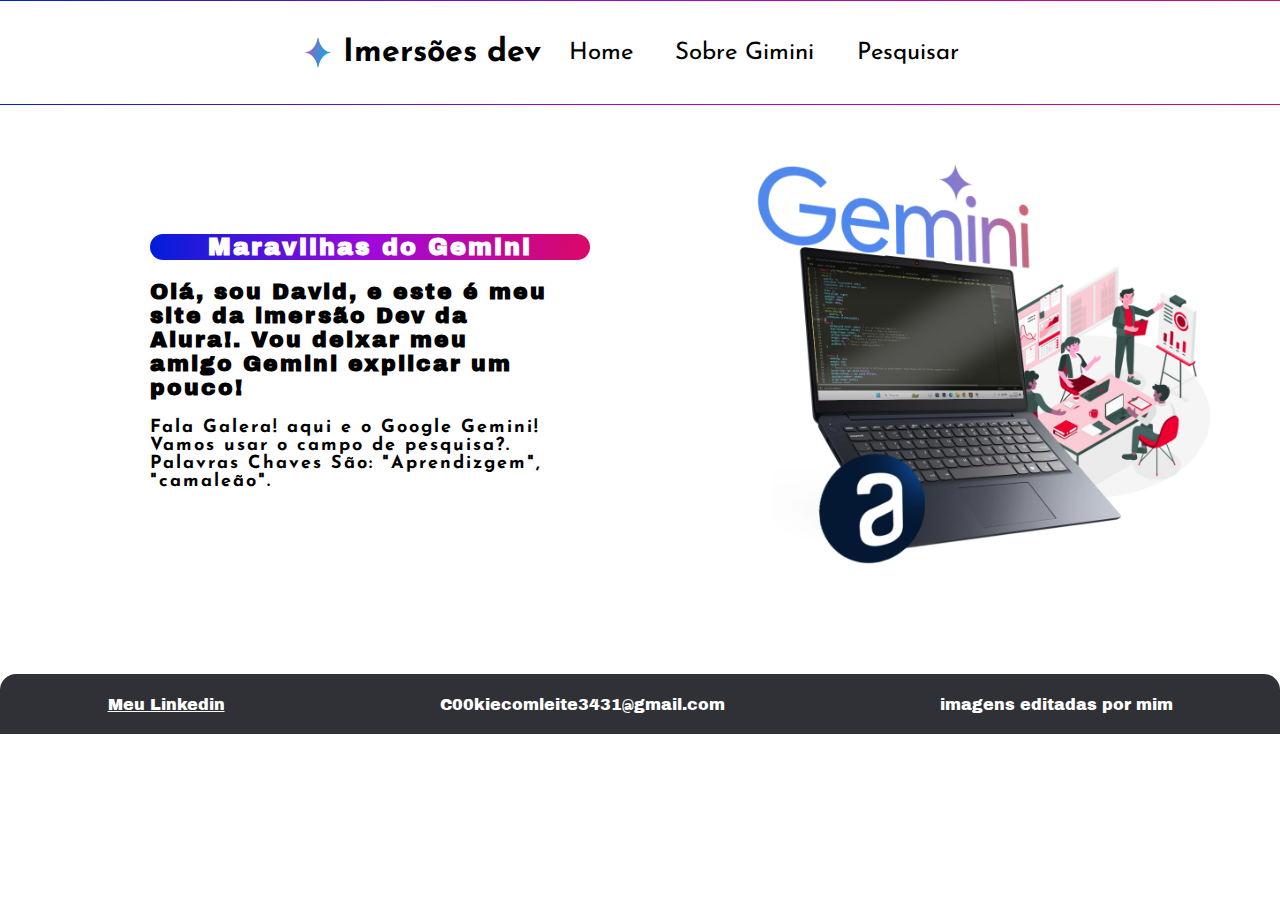
<file: index.html>
<!-- Ola pessoa da alura! codigo criado por mim com o material de voces e com ajuda do google gemini
ʕ/　·ᴥ·ʔ/
 -->
<!DOCTYPE html>
<html lang="pt-br">  <!-- linguagem da pagina -->
<!-- basico -->
<head>
  <meta charset="UTF-8">
  <meta name="viewport" content="width=device-width, initial-scale=1.0">
  <title>Gemini AI e o Futuro</title>
  <link rel="stylesheet" type="text/css" href="style.css"> <!-- meu css -->
</head>

<body>
  <header>
    <img src="logo.png" class="logo">
    <h1>Imersões dev</h1>
    <!-- botoes -->
    <div class="menu">
    <button onclick="window.location.href='indexpag1.html'">Home</button>
    <button onclick="window.location.href='pag2.html'">Sobre Gimini</button>
    <button class="pesquisar" onclick="window.location.href='pag3.html'">Pesquisar</button>
    </div>
  </header>

  <main>
    <div class="texto">
      <h2 class="titulo">Maravilhas do Gemini</h2>
      <h2 class="legenda">Olá, sou David, e este é meu site da imersão Dev da Alura!. Vou deixar meu amigo Gemini explicar um pouco!</h2>
      <h2 class="textoia">
      Fala Galera! aqui e o Google Gemini! Vamos usar o campo de pesquisa?. Palavras Chaves São: "Aprendizgem", "camaleão".</h2>
    </div>
    <div class="image">
      <img src="back.png">
    </div>
  </main>
  <footer>
  <a href="https://www.linkedin.com/in/david-buena-623977280/" target="blank">Meu Linkedin</a> 
  <p>C00kiecomleite3431@gmail.com</p>
  <p>imagens editadas por mim</p>

  </footer>
    <script src="app.js"></script>
</body>
</html>
</file>
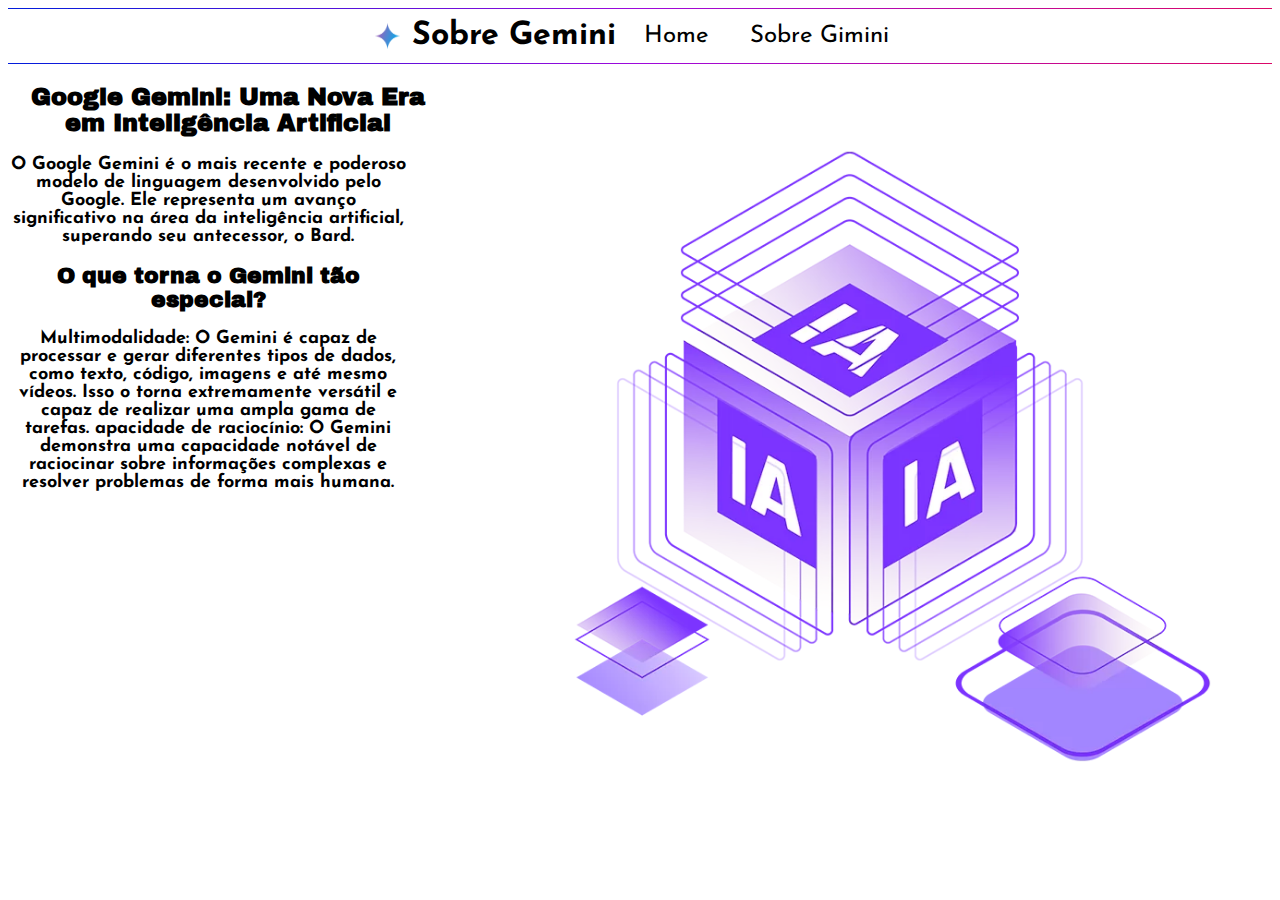
<file: pag2.html>
<!-- Ola pessoa da alura! codigo criado por mim com o material de voces e com ajuda do google gemini
ʕ/　·ᴥ·ʔ/
 -->
<!DOCTYPE html>
<html lang="pt-br">  <!-- linguagem da pagina -->
<!-- basico -->
<head>
  <meta charset="UTF-8">
  <meta name="viewport" content="width=device-width, initial-scale=1.0">
  <title>(Sobre)Gemini AI e o Futuro</title>
  <link rel="stylesheet" type="text/css" href="style2.css"> <!-- meu css -->
</head>

<body>
  <header>
    <img src="logo.png" class="logo">
    <h1>Sobre Gemini</h1>
    <!-- botoes -->
    <div class="menu">
    <button onclick="window.location.href='index.html'">Home</button>
    <button onclick="window.location.href='pag2.html'">Sobre Gimini</button>
    </div>
  </header>

  <main>
    <div class="texto">
      <h2 class="titulo">Google Gemini: Uma Nova Era em Inteligência Artificial</h2>
      <h2 class="textoia">
        O Google Gemini é o mais recente e poderoso modelo de linguagem desenvolvido pelo Google. Ele representa um avanço significativo na área da inteligência artificial, superando seu antecessor, o Bard.</h2>
      <h2 class="legenda">O que torna o Gemini tão especial?</h2>
      <h2 class="textoia">Multimodalidade: O Gemini é capaz de processar e gerar diferentes tipos de dados, como texto, código, imagens e até mesmo vídeos. Isso o torna extremamente versátil e capaz de realizar uma ampla gama de tarefas.
      apacidade de raciocínio: O Gemini demonstra uma capacidade notável de raciocinar sobre informações complexas e resolver problemas de forma mais humana.</h2>
    </div>
    <div class="image">
      <img src="back2.png">
    </div>
  </main>
</body>
</html>
</file>
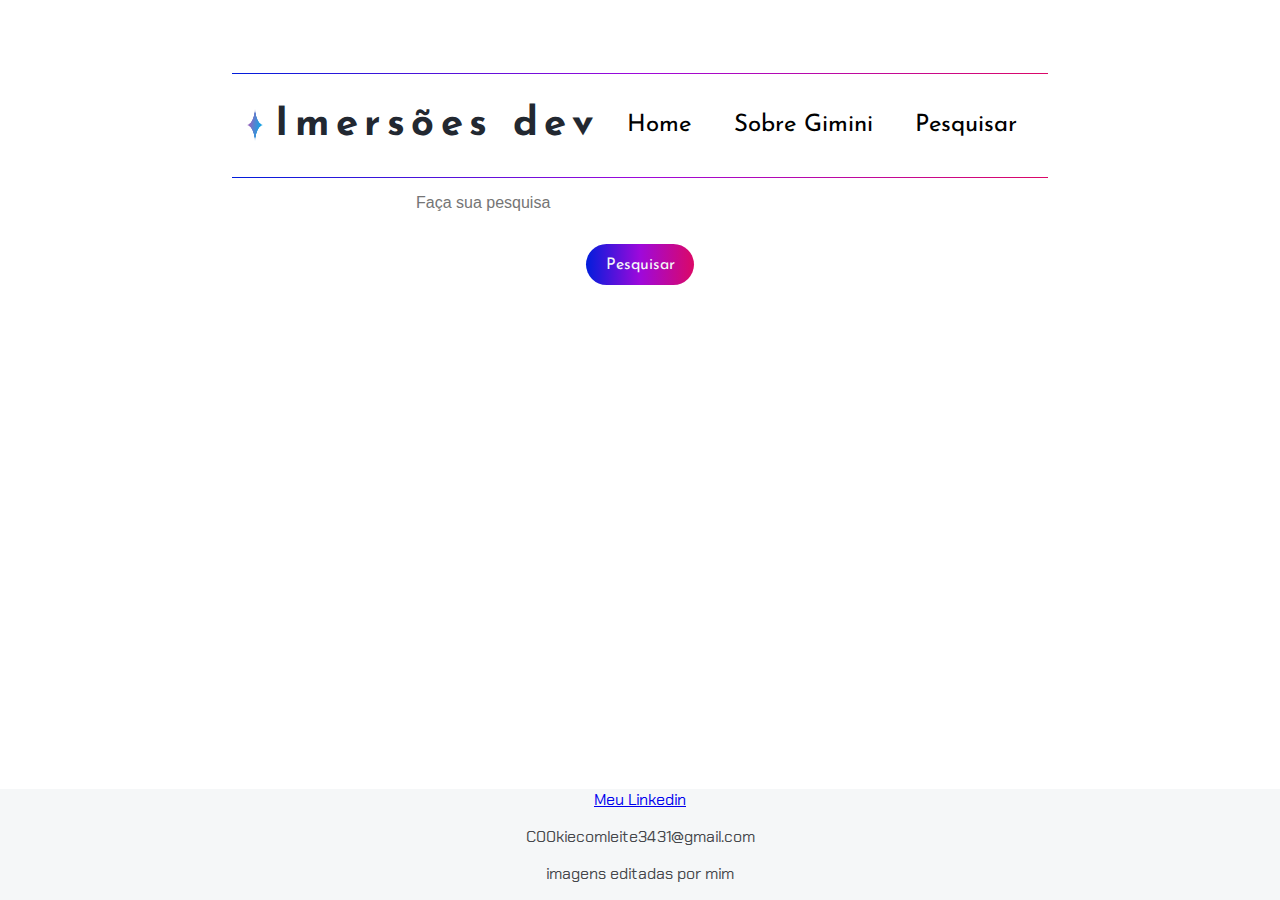
<file: pag3.html>
<!DOCTYPE html>
<html lang="pt-br">

<head>
    <meta charset="UTF-8">
    <meta name="viewport" content="width=device-width, initial-scale=1.0">
    <link rel="stylesheet" href="stye3.css">
    <title>Pesquisa</title>
</head>

<body>
  <header>
    <img src="logo.png" class="logo">
    <h1>Imersões dev</h1>
    <!-- botoes -->
    <div class="menu">
    <button onclick="window.location.href='index.html'">Home</button>
    <button onclick="window.location.href='pag2.html'">Sobre Gimini</button>
    <button class="pesquisar" onclick="window.location.href='pag3.html'">Pesquisar</button>
    </div>
  </header>
    <main>
        <section >
            <input type="text" placeholder="Faça sua pesquisa" id="campo-pesquisa">
            <button onclick = "pesquisar()">Pesquisar</button>
        </section>

        <section class="resultados-pesquisa" id = "resultados-pesquisa">

    </main>

    <footer>

  <a href="https://www.linkedin.com/in/david-buena-623977280/" target="blank">Meu Linkedin</a> 
  <p>C00kiecomleite3431@gmail.com</p>
  <p>imagens editadas por mim</p>
    </footer>
    <script src="dados.js"></script>
    <script src="animcao.js"></script>
</body>

</html>
</file>
<file: style.css>
@import url('https://fonts.googleapis.com/css2?family=Archivo+Black&family=Handjet:wght@100..900&family=Josefin+Sans:ital,wght@0,100..700;1,100..700&family=Orbitron:wght@400..900&display=swap');
/*animcao */
.texto {
  opacity: 0;
  transform: translateX(-100%);
  transition: all 1.6s ease-in-out;
  /*animacao */
  flex: 1;
  top:0;
  text-align: left;
  margin-top: -150px;
  margin-left: 150px;
  height: 200px;
  width: 300px;
  letter-spacing: 2px;
}
/* animção tabem */
.texto.active{
    opacity: 1;
  transform: translateX(0);
}
body {
    background-color: white; /* Cor de fundo da página */
    flex-direction: column; /* Alinha os itens na vertical */
    align-items: center; /* Centraliza os itens horizontalmente */
    justify-content: center; /* Centraliza os itens verticalmente */
    height: 100vh; /* Preenche a altura total da viewport */
    margin: 0; /* Remove a margem padrão */
    padding: 0; /* Remove o padding padrão */
}


header {
  padding: 2px;
  margin: 0px;
  height: 11%;
  /* Remova a propriedade border e adicione as propriedades específicas para as bordas superior e inferior */
  border-top: 1px solid #D3D3D3;
  border-bottom: 1.7px solid #D3D3D3;
  border-image: linear-gradient(to right, #011DDB, #9E09DB, #DB0867) 1 round;
  justify-content: center;
  align-items: center;
  display: flex;
  background-color: white;
  border-radius: 0px 0px 16px 16px;
}

h1{
  font-family: "Josefin Sans";
  margin: 9px;
}
h2{
  font-family: "Archivo Black";
  max-width: 400px
}
.logo{
  margin: 3px;
  width: 2%;
  height: 36%;
}
button{
    font-family: "Josefin Sans";
    padding: 0.8rem 1.2rem; /* Espaçamento interno do botão */
    border: none; /* Remove a borda padrão */
    border-radius: 1.5rem; /* Borda arredondada */
    background-color: transparent; /* Cor de fundo do botão */
    color: black; /* Cor do texto do botão */
    font-size: 1.5rem; /* Tamanho da fonte */
    cursor: pointer; /* Muda o cursor para indicar que é clicável */
}
.pesquisa {
    /* Estilo específico para o botão de pesquisa */
    padding: 0.5rem 0.5rem; /* Espaçamento interno do botão */
    background-color: none;
    color: black;
    font-size: 0.9rem; 
}
.pesquisa:hover {
    /* Estilo quando o mouse passa por cima */
    background-color: #DC2C87; /* Verde mais escuro */
    box-shadow: 0px 5px 10px rgba(0, 0, 0, 0.2);
    transform: scale(1.09); /* Aumenta ligeiramente o tamanho */
}
button:hover{
    background-color: white;
        /* Estilo quando o mouse passa por cima */
    box-shadow: 0px 5px 10px rgba(0, 0, 0, 0.2);
    transform: scale(1.02); /* Aumenta ligeiramente o tamanho */
}
input{
  border-color: #DC2C87;
  border-radius: 20px;
}
main {
  display: flex;
  justify-content: space-between;
  align-items: center;
}
footer{
  font-family: "Archivo Black";
  color: white;
  display: flex;
  justify-content: space-between;
  background-color: #2F3136;
  height: 60px;
  border-radius: 16px 16px 0px 0px ;
  justify-content: center;
  align-items: center;
  justify-content: space-around;
}
a{
  color: white;
}
}

@keyframes wave {
  0% {
    background-position: 0% 50%;
  }
  50% {
    background-position: 100% 50%;
  }
  100% {
    background-position: 0% 50%;
  }
}
.image {
  flex: 1;
  text-align: center;
}

.image img {
  max-width: 100%;
}
.legenda{
  font-family: "Archivo Black";
  font-size: 22px;
}
.titulo{
  width: 90%;
  color: white;
  background-image: linear-gradient(to right, #011DDB, #9E09DB, #DB0867);
  border-radius: 40px;
  text-align: center;
  padding: 0px 20px;
}
.textoia{
  font-size: 18px;
  font-family: "Josefin Sans";

}
</file>
<file: style2.css>
@import url('https://fonts.googleapis.com/css2?family=Archivo+Black&family=Handjet:wght@100..900&family=Josefin+Sans:ital,wght@0,100..700;1,100..700&family=Orbitron:wght@400..900&display=swap');}
body {
    font-family: "Chakra Petch", sans-serif; /* Define a fonte padrão */
    background-color: #DDDDDD; /* Cor de fundo da página */
    display: flex; /* Usa Flexbox para layout */
    flex-direction: column; /* Alinha os itens na vertical */
    align-items: center; /* Centraliza os itens horizontalmente */
    justify-content: center; /* Centraliza os itens verticalmente */
    height: 100vh; /* Preenche a altura total da viewport */
    margin: 0; /* Remove a margem padrão */
    padding: 0; /* Remove o padding padrão */
}
main{
  text-align: center;
  display: flex;
}
.image {
  flex: 1;
  text-align: center;
}

.image img {
  max-width: 100%;
}
header {
  padding: 2px;
  margin: 0px;
  height: 11%;
  /* Remova a propriedade border e adicione as propriedades específicas para as bordas superior e inferior */
  border-top: 1px solid #D3D3D3;
  border-bottom: 1.7px solid #D3D3D3;
  border-image: linear-gradient(to right, #011DDB, #9E09DB, #DB0867) 1 round;
  justify-content: center;
  align-items: center;
  display: flex;
  background-color: white;
  border-radius: 0px 0px 16px 16px;
}

h1{
  font-family: "Josefin Sans";
  margin: 9px;
}
h2{
  font-family: "Archivo Black";
  max-width: 400px
}
.logo{
  margin: 3px;
  width: 2%;
  height: 36%;
}
button{
    font-family: "Josefin Sans";
    padding: 0.8rem 1.2rem; /* Espaçamento interno do botão */
    border: none; /* Remove a borda padrão */
    border-radius: 1.5rem; /* Borda arredondada */
    background-color: transparent; /* Cor de fundo do botão */
    color: black; /* Cor do texto do botão */
    font-size: 1.5rem; /* Tamanho da fonte */
    cursor: pointer; /* Muda o cursor para indicar que é clicável */
}
button:hover{
    background-color: white;
        /* Estilo quando o mouse passa por cima */
    box-shadow: 0px 5px 10px rgba(0, 0, 0, 0.2);
    transform: scale(1.02); /* Aumenta ligeiramente o tamanho */
}
input{
  border-color: #DC2C87;
  border-radius: 20px;
}
.legenda{
  font-family: "Archivo Black";
  font-size: 22px;
}
.titulo{
  color: black;
  border-radius: 40px;
  text-align: center;
  padding: 0px 20px;
}
.textoia{
  font-size: 18px;
  font-family: "Josefin Sans";

}
</file>
<file: stye3.css>
/* Importa a fonte Chakra Petch do Google Fonts */
@import url('https://fonts.googleapis.com/css2?family=Chakra+Petch:ital,wght@0,300;0,400;0,500;0,600;0,700;1,300;1,400;1,500;1,600;1,700&display=swap');
@import url('https://fonts.googleapis.com/css2?family=Archivo+Black&family=Handjet:wght@100..900&family=Josefin+Sans:ital,wght@0,100..700;1,100..700&family=Orbitron:wght@400..900&display=swap');
/* Estiliza o corpo da página */
body {
    font-family: "Chakra Petch", sans-serif; /* Define a fonte padrão */
    background-color: wh; /* Cor de fundo da página */
    display: flex; /* Usa Flexbox para layout */
    flex-direction: column; /* Alinha os itens na vertical */
    align-items: center; /* Centraliza os itens horizontalmente */
    justify-content: center; /* Centraliza os itens verticalmente */
    height: 100vh; /* Preenche a altura total da viewport */
    margin: 0; /* Remove a margem padrão */
    padding: 0; /* Remove o padding padrão */
}

/* Estiliza os títulos h1 */
h1 {
    font-size: 2.5rem; /* Tamanho da fonte */
    color: #222831; /* Cor do texto */
    text-align: center; /* Alinha o texto ao centro */
    letter-spacing: 0.4rem; /* Espaçamento entre letras */
}

/* Estiliza as seções da página */
section {
    display: flex; /* Usa Flexbox para layout */
    flex-direction: column; /* Alinha os itens na vertical */
    align-items: center; /* Centraliza os itens horizontalmente */
    margin-bottom: 3rem; /* Espaçamento abaixo de cada seção */
}
header {
  padding: 2px;
  margin: 0px;
  height: 11%;
  /* Remova a propriedade border e adicione as propriedades específicas para as bordas superior e inferior */
  border-top: 1px solid #D3D3D3;
  border-bottom: 1.7px solid #D3D3D3;
  border-image: linear-gradient(to right, #011DDB, #9E09DB, #DB0867) 1 round;
  justify-content: center;
  align-items: center;
  display: flex;
  background-color: white;
  border-radius: 0px 0px 16px 16px;
}

h1{
  font-family: "Josefin Sans";
  margin: 9px;
}
h2{
  font-family: "Archivo Black";
  max-width: 400px
}
.logo{
  margin: 3px;
  width: 2%;
  height: 36%;
}
button{
    font-family: "Josefin Sans";
    padding: 0.8rem 1.2rem; /* Espaçamento interno do botão */
    border: none; /* Remove a borda padrão */
    border-radius: 1.5rem; /* Borda arredondada */
    background-color: transparent; /* Cor de fundo do botão */
    color: black; /* Cor do texto do botão */
    font-size: 1.5rem; /* Tamanho da fonte */
    cursor: pointer; /* Muda o cursor para indicar que é clicável */
}
.pesquisa {
    /* Estilo específico para o botão de pesquisa */
    padding: 0.5rem 0.5rem; /* Espaçamento interno do botão */
    background-color: none;
    color: black;
    font-size: 0.9rem; 
}
.pesquisa:hover {
    /* Estilo quando o mouse passa por cima */
    background-color: #DC2C87; /* Verde mais escuro */
    box-shadow: 0px 5px 10px rgba(0, 0, 0, 0.2);
    transform: scale(1.09); /* Aumenta ligeiramente o tamanho */
}
button:hover{
    background-color: white;
        /* Estilo quando o mouse passa por cima */
    box-shadow: 0px 5px 10px rgba(0, 0, 0, 0.2);
    transform: scale(1.02); /* Aumenta ligeiramente o tamanho */
}
/* Estiliza os inputs dentro das seções */
section input {
    width: 30rem; /* Largura dos inputs */
    border: none; /* Remove a borda padrão */
    padding: 1rem; /* Espaçamento interno */
    border-radius: 1.5rem; /* Borda arredondada */
    margin-bottom: 1rem; /* Espaçamento abaixo dos inputs */
    color: #45474B; /* Cor do texto */
    font-size: 1rem; /* Tamanho da fonte */
    box-sizing: border-box; /* Inclui padding e border na largura total */
}

/* Estiliza os botões dentro das seções */
section button {
    padding: 0.8rem 1.2rem; /* Espaçamento interno do botão */
    border: none; /* Remove a borda padrão */
    border-radius: 1.5rem; /* Borda arredondada */
    background-image: linear-gradient(to right, #011DDB, #9E09DB, #DB0867);
    color: #F5F7F8; /* Cor do texto do botão */
    font-size: 1rem; /* Tamanho da fonte */
    cursor: pointer; /* Muda o cursor para indicar que é clicável */
}

/* Adiciona efeito hover ao botão de pesquisa */
section button:hover {
    background-color: #30475E; /* Muda a cor de fundo ao passar o mouse */
    box-shadow: 0 4px 8px rgba(0, 0, 0, 0.2); /* Adiciona uma sombra mais intensa */
}

/* Estiliza a caixa de resultados da pesquisa */
.resultados-pesquisa {
    width: 60rem; /* Largura máxima da caixa de resultados */
    height: 46vh; /* Altura máxima da caixa de resultados */
    overflow-y: auto; /* Adiciona rolagem vertical se necessário */
    margin-top: 1rem; /* Espaçamento acima da caixa de resultados */
    padding: 1rem; /* Espaçamento interno */
    border-radius: 0.6rem; /* Borda arredondada */
}

/* Estiliza cada item de resultado */
.item-resultado {
    background: #FFFFFF; /* Cor de fundo dos itens */
    border-radius: 0.6rem; /* Borda arredondada */
    padding: 1rem; /* Espaçamento interno */
    margin-bottom: 1rem; /* Espaçamento abaixo dos itens */
    box-shadow: 0 2px 4px rgba(0, 0, 0, 0.1); /* Sombra leve */
}

/* Estiliza os títulos dentro dos itens de resultado */
.item-resultado h2 {
    font-size: 1.5rem; /* Tamanho da fonte */
    color: #222831; /* Cor do texto */
}

/* Estiliza os links dentro dos itens de resultado */
.item-resultado a {
    text-decoration: none; /* Remove o sublinhado padrão dos links */
    color: #30475E; /* Cor do texto dos links */
}

/* Estiliza os links quando são passados o mouse sobre */
.item-resultado a:hover {
    text-decoration: underline; /* Adiciona sublinhado ao passar o mouse */
}

/* Estiliza a descrição meta dentro dos itens de resultado */
.descricao-meta {
    color: #45474B; /* Cor do texto */
    margin: 0.5rem 0; /* Margem acima e abaixo */
}

/* Estiliza o rodapé da página */
footer {
    background-color: #F5F7F8; /* Cor de fundo do rodapé */
    color: #45474B; /* Cor do texto */
    text-align: center; /* Alinha o texto ao centro */
    padding: 0; /* Espaçamento interno */
    width: 100%; /* Largura total da página */
    position: absolute; /* Posiciona o rodapé */
    bottom: 0; /* Alinha ao fundo da página */
    font-size: 1rem; /* Tamanho da fonte */
}

@media (max-width: 768px) {
    h1 {
        font-size: 2rem; /* Tamanho da fonte em telas menores */
        letter-spacing: 0.2rem; /* Espaçamento entre letras em telas menores */
    }

    section input {
        width: 25rem; /* Largura dos inputs em telas menores */
        padding: 0.8rem; /* Espaçamento interno em telas menores */
    }

    .resultados-pesquisa {
        width: 40rem; /* Largura da caixa de resultados em telas menores */
        height: 40vh; /* Altura da caixa de resultados em telas menores */
    }

    .item-resultado h2 {
        font-size: 1.3rem; /* Tamanho da fonte dos títulos em telas menores */
    }
}

/* Responsividade para celulares */
@media (max-width: 480px) {

    h1 {
        font-size: 1.8rem; /* Tamanho da fonte em telas pequenas */
        letter-spacing: 0.1rem; /* Espaçamento entre letras em telas pequenas */
    }

    section input {
        width: 17rem; /* Largura total dos inputs em telas pequenas */
    }

    section button {
        padding: 0.6rem 1rem; /* Espaçamento interno do botão em telas pequenas */
        font-size: 0.9rem; /* Tamanho da fonte do botão em telas pequenas */
    }

    .resultados-pesquisa {
        width: 90%; /* Largura da caixa de resultados em telas pequenas */
        height: 50vh; /* Altura da caixa de resultados em telas pequenas */
    }

    .item-resultado h2 {
        font-size: 1.1rem; /* Tamanho da fonte dos títulos em telas pequenas */
    }

    footer {
        font-size: 0.9rem; /* Tamanho da fonte do rodapé em telas pequenas */
    }
}
</file>
